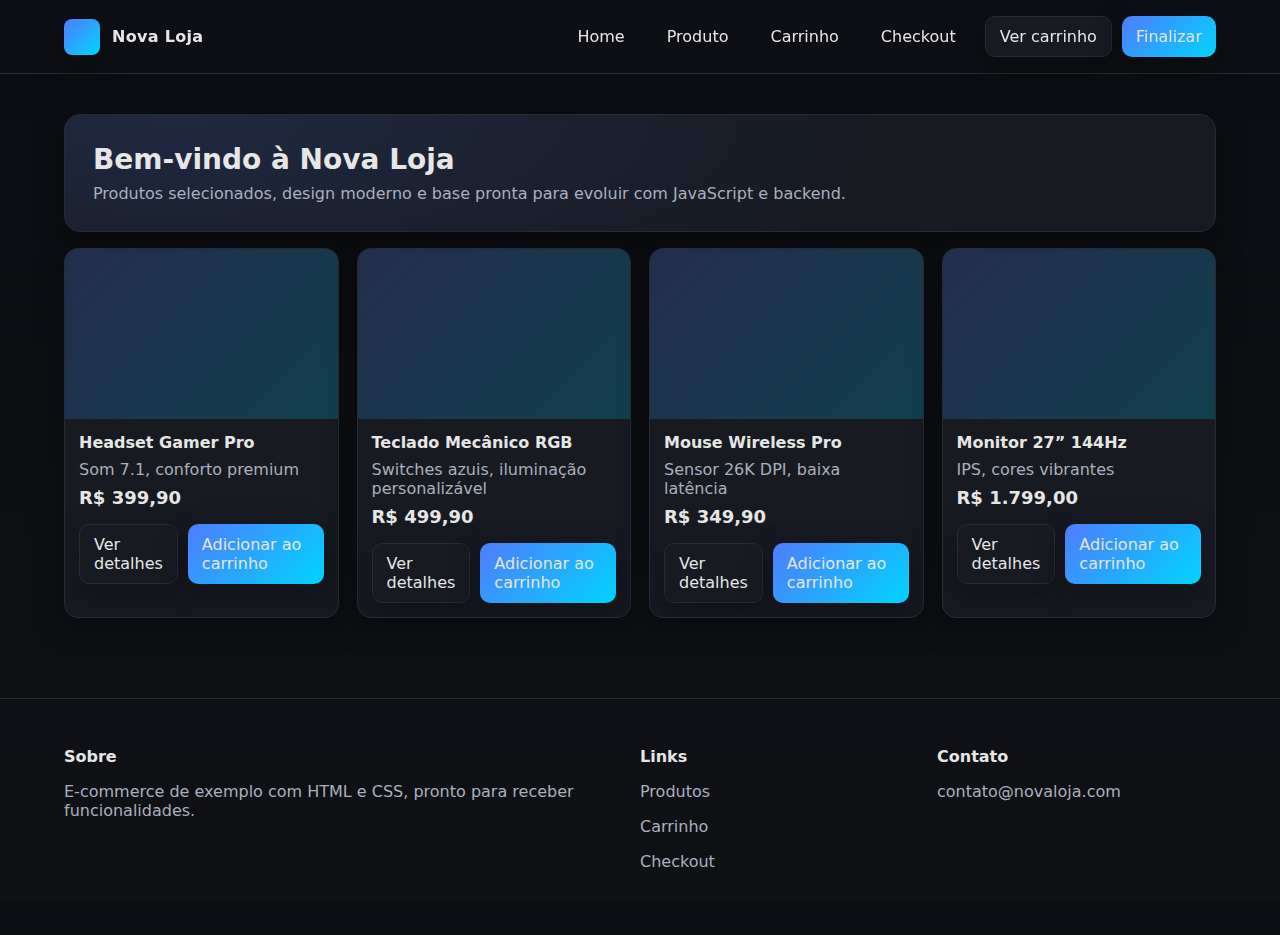
<file: index.html>
<!DOCTYPE html>
<html lang="pt-BR">
<head>
  <meta charset="UTF-8" />
  <meta name="viewport" content="width=device-width, initial-scale=1" />
  <title>Loja — Home</title>
  <link rel="stylesheet" href="./styles.css" />

  <!-- Google Tag Manager -->
<script>(function(w,d,s,l,i){w[l]=w[l]||[];w[l].push({'gtm.start':
new Date().getTime(),event:'gtm.js'});var f=d.getElementsByTagName(s)[0],
j=d.createElement(s),dl=l!='dataLayer'?'&l='+l:'';j.async=true;j.src=
'https://www.googletagmanager.com/gtm.js?id='+i+dl;f.parentNode.insertBefore(j,f);
})(window,document,'script','dataLayer','GTM-N86JH923');</script>
<!-- End Google Tag Manager -->

</head>
<body>

  <!-- Google Tag Manager (noscript) -->
<noscript><iframe src="https://www.googletagmanager.com/ns.html?id=GTM-N86JH923"
height="0" width="0" style="display:none;visibility:hidden"></iframe></noscript>
<!-- End Google Tag Manager (noscript) -->


  <header class="header">
    <div class="header-inner container">
      <div class="brand">
        <div class="logo"></div>
        <span>Nova Loja</span>
      </div>
      <nav class="nav">
        <a href="index.html">Home</a>
        <a href="./produtc.html">Produto</a>
        <a href="cart.html">Carrinho</a>
        <a href="checkout.html">Checkout</a>
      </nav>
      <div class="actions">
        <a class="btn" href="cart.html">Ver carrinho</a>
        <a class="btn btn-primary" href="checkout.html">Finalizar</a>
      </div>
    </div>
  </header>

  <section class="hero container">
    <div class="hero-card">
      <h1>Bem-vindo à Nova Loja</h1>
      <p>Produtos selecionados, design moderno e base pronta para evoluir com JavaScript e backend.</p>
    </div>
  </section>

  <section class="products container">
    <div class="grid">
      <!-- Produto 1 -->
      <article class="card">
        <div class="card-media"></div>
        <div class="card-body">
          <div class="card-title">Headset Gamer Pro</div>
          <div class="muted">Som 7.1, conforto premium</div>
          <div class="card-price">R$ 399,90</div>
          <div class="card-actions">
            <a class="btn" href="product.html">Ver detalhes</a>
            <a class="btn btn-primary" href="cart.html">Adicionar ao carrinho</a>
          </div>
        </div>
      </article>

      <!-- Produto 2 -->
      <article class="card">
        <div class="card-media"></div>
        <div class="card-body">
          <div class="card-title">Teclado Mecânico RGB</div>
          <div class="muted">Switches azuis, iluminação personalizável</div>
          <div class="card-price">R$ 499,90</div>
          <div class="card-actions">
            <a class="btn" href="product.html">Ver detalhes</a>
            <a class="btn btn-primary" href="cart.html">Adicionar ao carrinho</a>
          </div>
        </div>
      </article>

      <!-- Produto 3 -->
      <article class="card">
        <div class="card-media"></div>
        <div class="card-body">
          <div class="card-title">Mouse Wireless Pro</div>
          <div class="muted">Sensor 26K DPI, baixa latência</div>
          <div class="card-price">R$ 349,90</div>
          <div class="card-actions">
            <a class="btn" href="product.html">Ver detalhes</a>
            <a class="btn btn-primary" href="cart.html">Adicionar ao carrinho</a>
          </div>
        </div>
      </article>

      <!-- Produto 4 -->
      <article class="card">
        <div class="card-media"></div>
        <div class="card-body">
          <div class="card-title">Monitor 27” 144Hz</div>
          <div class="muted">IPS, cores vibrantes</div>
          <div class="card-price">R$ 1.799,00</div>
          <div class="card-actions">
            <a class="btn" href="product.html">Ver detalhes</a>
            <a class="btn btn-primary" href="cart.html">Adicionar ao carrinho</a>
          </div>
        </div>
      </article>
    </div>
  </section>

  <footer class="footer">
    <div class="footer-inner container">
      <div>
        <h4>Sobre</h4>
        <p class="muted">E-commerce de exemplo com HTML e CSS, pronto para receber funcionalidades.</p>
      </div>
      <div>
        <h4>Links</h4>
        <p><a href="product.html">Produtos</a></p>
        <p><a href="cart.html">Carrinho</a></p>
        <p><a href="checkout.html">Checkout</a></p>
      </div>
      <div>
        <h4>Contato</h4>
        <p class="muted">contato@novaloja.com</p>
      </div>
    </div>
  </footer>
</body>
</html>
</file>
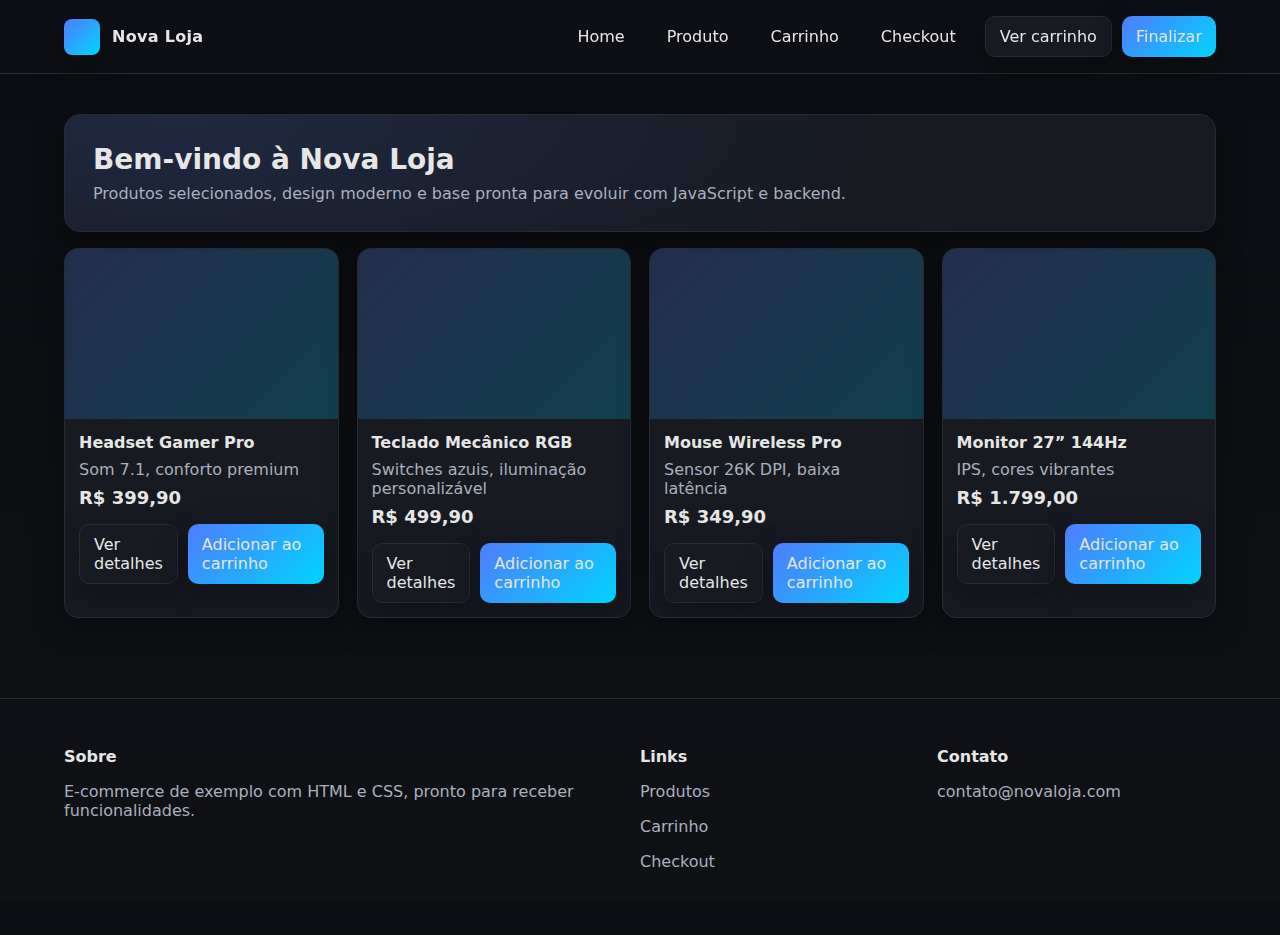
<file: Home/index.html>
<!DOCTYPE html>
<html lang="pt-BR">
<head>
  <meta charset="UTF-8" />
  <meta name="viewport" content="width=device-width, initial-scale=1" />
  <title>Loja — Home</title>
  <link rel="stylesheet" href="./styles.css" />

  <!-- Google Tag Manager -->
<script>(function(w,d,s,l,i){w[l]=w[l]||[];w[l].push({'gtm.start':
new Date().getTime(),event:'gtm.js'});var f=d.getElementsByTagName(s)[0],
j=d.createElement(s),dl=l!='dataLayer'?'&l='+l:'';j.async=true;j.src=
'https://www.googletagmanager.com/gtm.js?id='+i+dl;f.parentNode.insertBefore(j,f);
})(window,document,'script','dataLayer','GTM-N86JH923');</script>
<!-- End Google Tag Manager -->

</head>
<body>

  <!-- Google Tag Manager (noscript) -->
<noscript><iframe src="https://www.googletagmanager.com/ns.html?id=GTM-N86JH923"
height="0" width="0" style="display:none;visibility:hidden"></iframe></noscript>
<!-- End Google Tag Manager (noscript) -->


  <header class="header">
    <div class="header-inner container">
      <div class="brand">
        <div class="logo"></div>
        <span>Nova Loja</span>
      </div>
      <nav class="nav">
        <a href="index.html">Home</a>
        <a href="../Product/produtc.html">Produto</a>
        <a href="cart.html">Carrinho</a>
        <a href="checkout.html">Checkout</a>
      </nav>
      <div class="actions">
        <a class="btn" href="cart.html">Ver carrinho</a>
        <a class="btn btn-primary" href="checkout.html">Finalizar</a>
      </div>
    </div>
  </header>

  <section class="hero container">
    <div class="hero-card">
      <h1>Bem-vindo à Nova Loja</h1>
      <p>Produtos selecionados, design moderno e base pronta para evoluir com JavaScript e backend.</p>
    </div>
  </section>

  <section class="products container">
    <div class="grid">
      <!-- Produto 1 -->
      <article class="card">
        <div class="card-media"></div>
        <div class="card-body">
          <div class="card-title">Headset Gamer Pro</div>
          <div class="muted">Som 7.1, conforto premium</div>
          <div class="card-price">R$ 399,90</div>
          <div class="card-actions">
            <a class="btn" href="product.html">Ver detalhes</a>
            <a class="btn btn-primary" href="cart.html">Adicionar ao carrinho</a>
          </div>
        </div>
      </article>

      <!-- Produto 2 -->
      <article class="card">
        <div class="card-media"></div>
        <div class="card-body">
          <div class="card-title">Teclado Mecânico RGB</div>
          <div class="muted">Switches azuis, iluminação personalizável</div>
          <div class="card-price">R$ 499,90</div>
          <div class="card-actions">
            <a class="btn" href="product.html">Ver detalhes</a>
            <a class="btn btn-primary" href="cart.html">Adicionar ao carrinho</a>
          </div>
        </div>
      </article>

      <!-- Produto 3 -->
      <article class="card">
        <div class="card-media"></div>
        <div class="card-body">
          <div class="card-title">Mouse Wireless Pro</div>
          <div class="muted">Sensor 26K DPI, baixa latência</div>
          <div class="card-price">R$ 349,90</div>
          <div class="card-actions">
            <a class="btn" href="product.html">Ver detalhes</a>
            <a class="btn btn-primary" href="cart.html">Adicionar ao carrinho</a>
          </div>
        </div>
      </article>

      <!-- Produto 4 -->
      <article class="card">
        <div class="card-media"></div>
        <div class="card-body">
          <div class="card-title">Monitor 27” 144Hz</div>
          <div class="muted">IPS, cores vibrantes</div>
          <div class="card-price">R$ 1.799,00</div>
          <div class="card-actions">
            <a class="btn" href="product.html">Ver detalhes</a>
            <a class="btn btn-primary" href="cart.html">Adicionar ao carrinho</a>
          </div>
        </div>
      </article>
    </div>
  </section>

  <footer class="footer">
    <div class="footer-inner container">
      <div>
        <h4>Sobre</h4>
        <p class="muted">E-commerce de exemplo com HTML e CSS, pronto para receber funcionalidades.</p>
      </div>
      <div>
        <h4>Links</h4>
        <p><a href="product.html">Produtos</a></p>
        <p><a href="cart.html">Carrinho</a></p>
        <p><a href="checkout.html">Checkout</a></p>
      </div>
      <div>
        <h4>Contato</h4>
        <p class="muted">contato@novaloja.com</p>
      </div>
    </div>
  </footer>
</body>
</html>
</file>
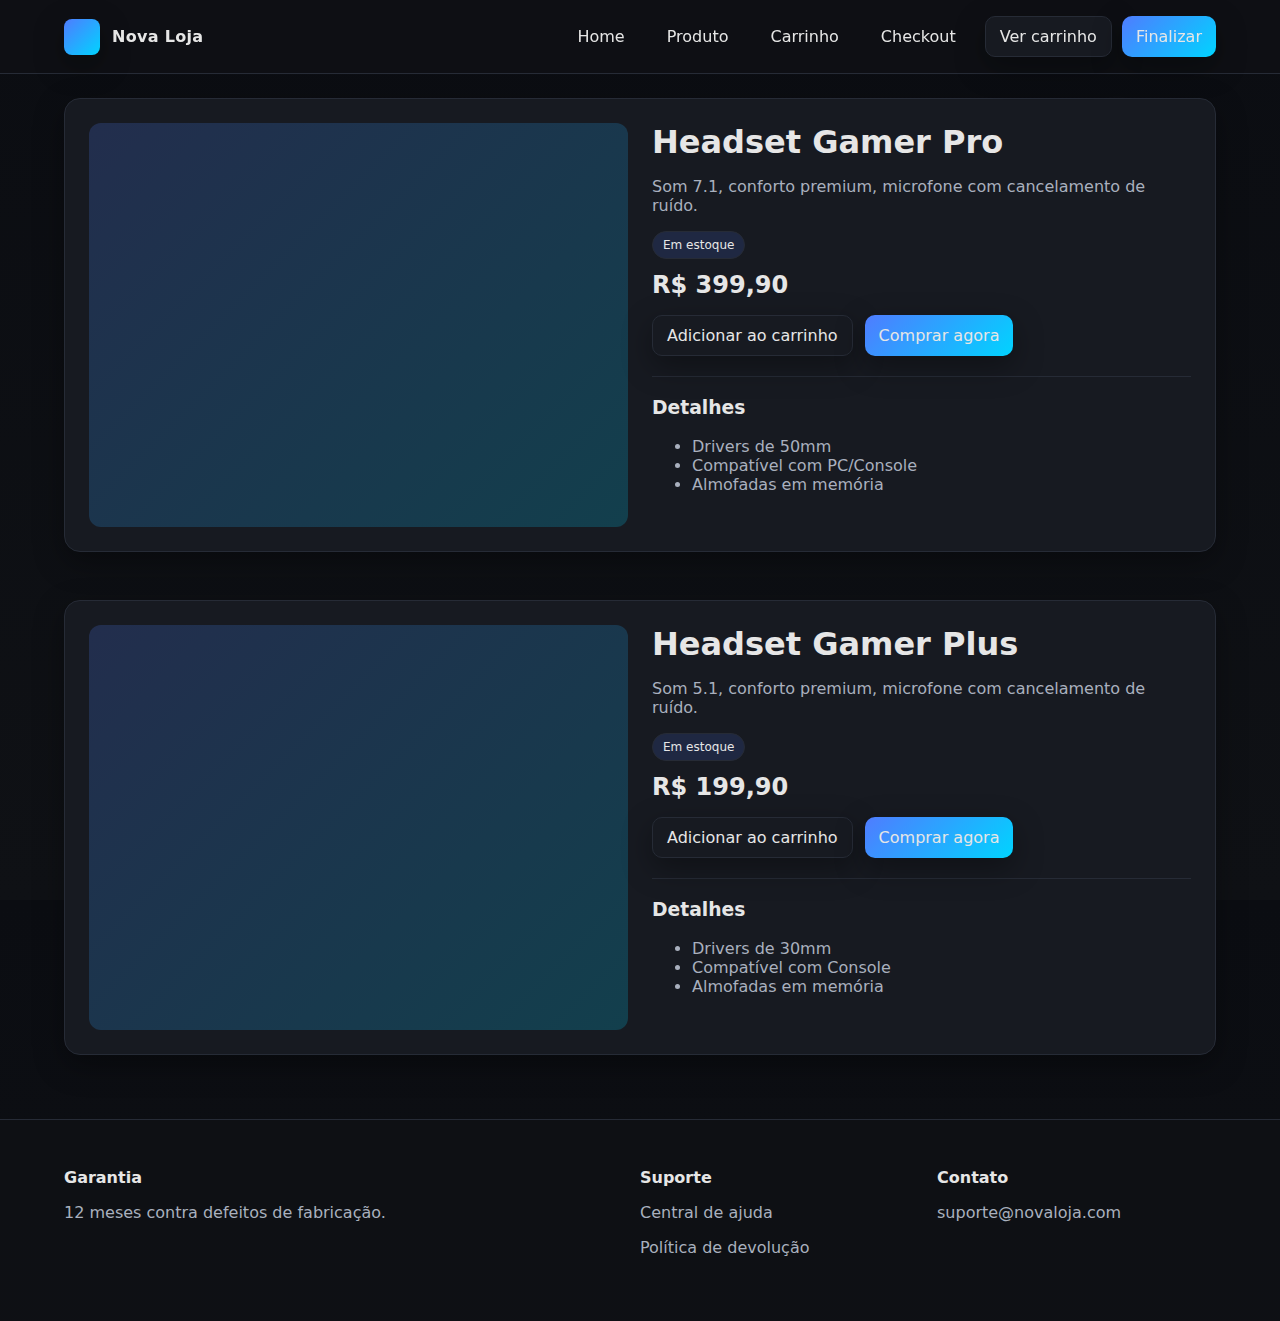
<file: produtc.html>
<!DOCTYPE html>
<html lang="pt-BR">
<head>
  <meta charset="UTF-8" />
  <meta name="viewport" content="width=device-width, initial-scale=1" />
  <title>Produto — Headset Gamer Pro</title>
  <link rel="stylesheet" href="./styles.css" />
  <link rel="stylesheet" href="./product.css" />
</head>
<body>
  <header class="header">
    <div class="header-inner container">
      <div class="brand">
        <div class="logo"></div>
        <span>Nova Loja</span>
      </div>
      <nav class="nav">
        <a href="./index.html">Home</a>
        <a href="produtc.html">Produto</a>
        <a href="cart.html">Carrinho</a>
        <a href="checkout.html">Checkout</a>
      </nav>
      <div class="actions">
        <a class="btn" href="cart.html">Ver carrinho</a>
        <a class="btn btn-primary" href="checkout.html">Finalizar</a>
      </div>
    </div>
  </header>

  <section class="section container">
    <div class="product-card">
      <div class="product-image"></div>
      <div class="product-info">
        <h1>Headset Gamer Pro</h1>
        <p class="muted">Som 7.1, conforto premium, microfone com cancelamento de ruído.</p>
        <span class="badge">Em estoque</span>
        <h2 class="price">R$ 399,90</h2>
        <div class="product-actions">
          <a class="btn" href="cart.html">Adicionar ao carrinho</a>
          <a class="btn btn-primary" href="checkout.html">Comprar agora</a>
        </div>
        <hr>
        <h3>Detalhes</h3>
        <ul class="muted">
          <li>Drivers de 50mm</li>
          <li>Compatível com PC/Console</li>
          <li>Almofadas em memória</li>
        </ul>
      </div>
    </div>
  </section>

  <section class="section container">
    <div class="product-card">
      <div class="product-image"></div>
      <div class="product-info">
        <h1>Headset Gamer Plus</h1>
        <p class="muted">Som 5.1, conforto premium, microfone com cancelamento de ruído.</p>
        <span class="badge">Em estoque</span>
        <h2 class="price">R$ 199,90</h2>
        <div class="product-actions">
          <a class="btn" href="cart.html">Adicionar ao carrinho</a>
          <a class="btn btn-primary" href="checkout.html">Comprar agora</a>
        </div>
        <hr>
        <h3>Detalhes</h3>
        <ul class="muted">
          <li>Drivers de 30mm</li>
          <li>Compatível com Console</li>
          <li>Almofadas em memória</li>
        </ul>
      </div>
    </div>
  </section>

  <footer class="footer">
    <div class="footer-inner container">
      <div>
        <h4>Garantia</h4>
        <p class="muted">12 meses contra defeitos de fabricação.</p>
      </div>
      <div>
        <h4>Suporte</h4>
        <p><a href="#">Central de ajuda</a></p>
        <p><a href="#">Política de devolução</a></p>
      </div>
      <div>
        <h4>Contato</h4>
        <p class="muted">suporte@novaloja.com</p>
      </div>
    </div>
  </footer>
</body>
</html>
</file>
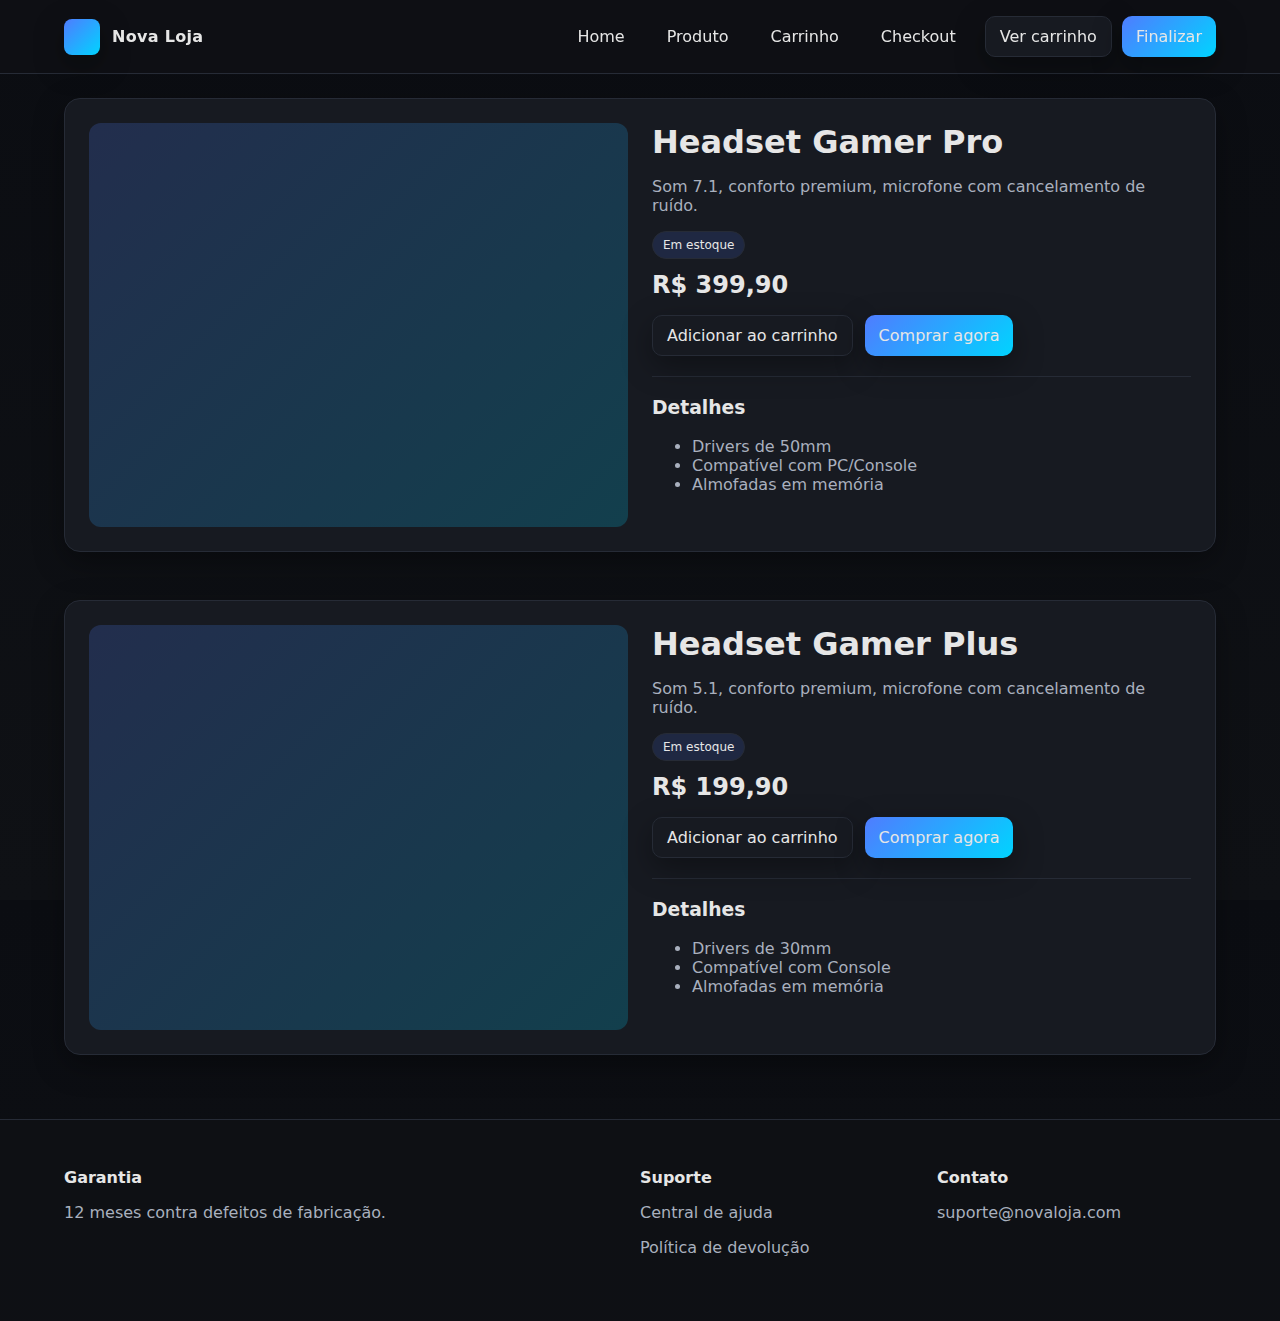
<file: Product/produtc.html>
<!DOCTYPE html>
<html lang="pt-BR">
<head>
  <meta charset="UTF-8" />
  <meta name="viewport" content="width=device-width, initial-scale=1" />
  <title>Produto — Headset Gamer Pro</title>
  <link rel="stylesheet" href="../Home/styles.css" />
  <link rel="stylesheet" href="./product.css" />
</head>
<body>
  <header class="header">
    <div class="header-inner container">
      <div class="brand">
        <div class="logo"></div>
        <span>Nova Loja</span>
      </div>
      <nav class="nav">
        <a href="../Home/index.html">Home</a>
        <a href="produtc.html">Produto</a>
        <a href="cart.html">Carrinho</a>
        <a href="checkout.html">Checkout</a>
      </nav>
      <div class="actions">
        <a class="btn" href="cart.html">Ver carrinho</a>
        <a class="btn btn-primary" href="checkout.html">Finalizar</a>
      </div>
    </div>
  </header>

  <section class="section container">
    <div class="product-card">
      <div class="product-image"></div>
      <div class="product-info">
        <h1>Headset Gamer Pro</h1>
        <p class="muted">Som 7.1, conforto premium, microfone com cancelamento de ruído.</p>
        <span class="badge">Em estoque</span>
        <h2 class="price">R$ 399,90</h2>
        <div class="product-actions">
          <a class="btn" href="cart.html">Adicionar ao carrinho</a>
          <a class="btn btn-primary" href="checkout.html">Comprar agora</a>
        </div>
        <hr>
        <h3>Detalhes</h3>
        <ul class="muted">
          <li>Drivers de 50mm</li>
          <li>Compatível com PC/Console</li>
          <li>Almofadas em memória</li>
        </ul>
      </div>
    </div>
  </section>

  <section class="section container">
    <div class="product-card">
      <div class="product-image"></div>
      <div class="product-info">
        <h1>Headset Gamer Plus</h1>
        <p class="muted">Som 5.1, conforto premium, microfone com cancelamento de ruído.</p>
        <span class="badge">Em estoque</span>
        <h2 class="price">R$ 199,90</h2>
        <div class="product-actions">
          <a class="btn" href="cart.html">Adicionar ao carrinho</a>
          <a class="btn btn-primary" href="checkout.html">Comprar agora</a>
        </div>
        <hr>
        <h3>Detalhes</h3>
        <ul class="muted">
          <li>Drivers de 30mm</li>
          <li>Compatível com Console</li>
          <li>Almofadas em memória</li>
        </ul>
      </div>
    </div>
  </section>

  <footer class="footer">
    <div class="footer-inner container">
      <div>
        <h4>Garantia</h4>
        <p class="muted">12 meses contra defeitos de fabricação.</p>
      </div>
      <div>
        <h4>Suporte</h4>
        <p><a href="#">Central de ajuda</a></p>
        <p><a href="#">Política de devolução</a></p>
      </div>
      <div>
        <h4>Contato</h4>
        <p class="muted">suporte@novaloja.com</p>
      </div>
    </div>
  </footer>
</body>
</html>
</file>
<file: styles.css>
:root {
  --bg: #0f1115;
  --card: #171a21;
  --text: #e6e6e6;
  --muted: #a9b0be;
  --primary: #4f7cff;
  --primary-700: #3b63d6;
  --accent: #00d4ff;
  --success: #2ecc71;
  --danger: #ff5c5c;
  --border: #262b36;
  --shadow: 0 10px 30px rgba(0,0,0,0.35);
}

* { box-sizing: border-box; }
html, body { height: 100%; }
body {
  margin: 0;
  font-family: Inter, system-ui, -apple-system, Segoe UI, Roboto, Arial, sans-serif;
  background: linear-gradient(180deg, #0b0d12 0%, #0f1115 100%);
  color: var(--text);
}

/* Layout */
.container {
  width: 100%;
  max-width: 1200px;
  margin: 0 auto;
  padding: 24px;
}

/* Header */
.header {
  position: sticky;
  top: 0;
  z-index: 50;
  backdrop-filter: blur(8px);
  background: rgba(15,17,21,0.7);
  border-bottom: 1px solid var(--border);
}
.header-inner {
  display: grid;
  grid-template-columns: 1fr auto auto;
  gap: 16px;
  align-items: center;
  padding: 16px 24px;
}
.brand {
  display: flex;
  align-items: center;
  gap: 12px;
  font-weight: 700;
  letter-spacing: 0.3px;
}
.brand .logo {
  width: 36px;
  height: 36px;
  border-radius: 8px;
  background: linear-gradient(135deg, var(--primary), var(--accent));
  box-shadow: var(--shadow);
}
.nav {
  display: flex;
  gap: 16px;
}
.nav a {
  color: var(--text);
  text-decoration: none;
  padding: 10px 12px;
  border-radius: 8px;
  border: 1px solid transparent;
}
.nav a:hover {
  border-color: var(--border);
  background: rgba(23,26,33,0.6);
}
.actions {
  display: flex;
  gap: 10px;
}
.btn {
  display: inline-flex;
  align-items: center;
  gap: 8px;
  padding: 10px 14px;
  border-radius: 10px;
  border: 1px solid var(--border);
  background: var(--card);
  color: var(--text);
  text-decoration: none;
  box-shadow: var(--shadow);
}
.btn-primary {
  background: linear-gradient(135deg, var(--primary), var(--accent));
  border: none;
}
.btn:hover { opacity: 0.95; }

/* Hero */
.hero {
  padding: 40px 24px 8px;
}
.hero-card {
  border: 1px solid var(--border);
  background: radial-gradient(1200px 400px at 10% 0%, rgba(79,124,255,0.15) 0%, rgba(0,0,0,0) 60%), var(--card);
  border-radius: 16px;
  padding: 28px;
  box-shadow: var(--shadow);
}
.hero h1 {
  margin: 0 0 8px;
  font-size: 28px;
}
.hero p {
  margin: 0;
  color: var(--muted);
}

/* Grid de produtos */
.products {
  padding: 8px 24px 40px;
}
.grid {
  display: grid;
  grid-template-columns: repeat(4, 1fr);
  gap: 18px;
}
@media (max-width: 1024px) {
  .grid { grid-template-columns: repeat(3, 1fr); }
}
@media (max-width: 768px) {
  .grid { grid-template-columns: repeat(2, 1fr); }
}
@media (max-width: 520px) {
  .grid { grid-template-columns: 1fr; }
}
.card {
  border: 1px solid var(--border);
  background: var(--card);
  border-radius: 14px;
  overflow: hidden;
  box-shadow: var(--shadow);
  display: flex;
  flex-direction: column;
}
.card-media {
  aspect-ratio: 16/10;
  background: linear-gradient(135deg, rgba(79,124,255,0.2), rgba(0,212,255,0.2));
}
.card-body {
  padding: 14px;
  display: flex;
  flex-direction: column;
  gap: 8px;
}
.card-title {
  font-weight: 600;
}
.card-price {
  font-size: 18px;
  font-weight: 700;
}
.card-actions {
  display: flex;
  gap: 10px;
  margin-top: 8px;
}

/* Carrinho e checkout */
.section {
  padding: 24px;
}
.panel {
  border: 1px solid var(--border);
  background: var(--card);
  border-radius: 14px;
  padding: 18px;
  box-shadow: var(--shadow);
}
.list {
  display: grid;
  gap: 12px;
}
.list-item {
  display: grid;
  grid-template-columns: 64px 1fr auto;
  gap: 12px;
  align-items: center;
  padding: 10px;
  border-radius: 10px;
  border: 1px dashed var(--border);
}
.thumb {
  width: 64px;
  height: 64px;
  border-radius: 10px;
  background: linear-gradient(135deg, rgba(79,124,255,0.2), rgba(0,212,255,0.2));
}
.item-info {
  display: flex;
  flex-direction: column;
  gap: 4px;
}
.item-actions {
  display: flex;
  flex-direction: column;
  align-items: end;
  gap: 8px;
}
.price {
  font-weight: 700;
}
.muted { color: var(--muted); }

/* Rodapé */
.footer {
  border-top: 1px solid var(--border);
  background: rgba(15,17,21,0.7);
  padding: 24px;
  margin-top: 40px;
}
.footer-inner {
  display: grid;
  grid-template-columns: 2fr 1fr 1fr;
  gap: 18px;
}
.footer h4 { margin: 0 0 8px; }
.footer a {
  color: var(--muted);
  text-decoration: none;
}
.footer a:hover { color: var(--text); }

/* Formulários */
.input, .select {
  width: 100%;
  padding: 12px 14px;
  border-radius: 10px;
  border: 1px solid var(--border);
  background: #12151b;
  color: var(--text);
}
.row {
  display: grid;
  grid-template-columns: 1fr 1fr;
  gap: 12px;
}
@media (max-width: 640px) {
  .row { grid-template-columns: 1fr; }
}
.badge {
  display: inline-block;
  padding: 6px 10px;
  border-radius: 999px;
  background: rgba(79,124,255,0.15);
  border: 1px solid var(--border);
  color: var(--text);
  font-size: 12px;
}
</file>
<file: Home/styles.css>
:root {
  --bg: #0f1115;
  --card: #171a21;
  --text: #e6e6e6;
  --muted: #a9b0be;
  --primary: #4f7cff;
  --primary-700: #3b63d6;
  --accent: #00d4ff;
  --success: #2ecc71;
  --danger: #ff5c5c;
  --border: #262b36;
  --shadow: 0 10px 30px rgba(0,0,0,0.35);
}

* { box-sizing: border-box; }
html, body { height: 100%; }
body {
  margin: 0;
  font-family: Inter, system-ui, -apple-system, Segoe UI, Roboto, Arial, sans-serif;
  background: linear-gradient(180deg, #0b0d12 0%, #0f1115 100%);
  color: var(--text);
}

/* Layout */
.container {
  width: 100%;
  max-width: 1200px;
  margin: 0 auto;
  padding: 24px;
}

/* Header */
.header {
  position: sticky;
  top: 0;
  z-index: 50;
  backdrop-filter: blur(8px);
  background: rgba(15,17,21,0.7);
  border-bottom: 1px solid var(--border);
}
.header-inner {
  display: grid;
  grid-template-columns: 1fr auto auto;
  gap: 16px;
  align-items: center;
  padding: 16px 24px;
}
.brand {
  display: flex;
  align-items: center;
  gap: 12px;
  font-weight: 700;
  letter-spacing: 0.3px;
}
.brand .logo {
  width: 36px;
  height: 36px;
  border-radius: 8px;
  background: linear-gradient(135deg, var(--primary), var(--accent));
  box-shadow: var(--shadow);
}
.nav {
  display: flex;
  gap: 16px;
}
.nav a {
  color: var(--text);
  text-decoration: none;
  padding: 10px 12px;
  border-radius: 8px;
  border: 1px solid transparent;
}
.nav a:hover {
  border-color: var(--border);
  background: rgba(23,26,33,0.6);
}
.actions {
  display: flex;
  gap: 10px;
}
.btn {
  display: inline-flex;
  align-items: center;
  gap: 8px;
  padding: 10px 14px;
  border-radius: 10px;
  border: 1px solid var(--border);
  background: var(--card);
  color: var(--text);
  text-decoration: none;
  box-shadow: var(--shadow);
}
.btn-primary {
  background: linear-gradient(135deg, var(--primary), var(--accent));
  border: none;
}
.btn:hover { opacity: 0.95; }

/* Hero */
.hero {
  padding: 40px 24px 8px;
}
.hero-card {
  border: 1px solid var(--border);
  background: radial-gradient(1200px 400px at 10% 0%, rgba(79,124,255,0.15) 0%, rgba(0,0,0,0) 60%), var(--card);
  border-radius: 16px;
  padding: 28px;
  box-shadow: var(--shadow);
}
.hero h1 {
  margin: 0 0 8px;
  font-size: 28px;
}
.hero p {
  margin: 0;
  color: var(--muted);
}

/* Grid de produtos */
.products {
  padding: 8px 24px 40px;
}
.grid {
  display: grid;
  grid-template-columns: repeat(4, 1fr);
  gap: 18px;
}
@media (max-width: 1024px) {
  .grid { grid-template-columns: repeat(3, 1fr); }
}
@media (max-width: 768px) {
  .grid { grid-template-columns: repeat(2, 1fr); }
}
@media (max-width: 520px) {
  .grid { grid-template-columns: 1fr; }
}
.card {
  border: 1px solid var(--border);
  background: var(--card);
  border-radius: 14px;
  overflow: hidden;
  box-shadow: var(--shadow);
  display: flex;
  flex-direction: column;
}
.card-media {
  aspect-ratio: 16/10;
  background: linear-gradient(135deg, rgba(79,124,255,0.2), rgba(0,212,255,0.2));
}
.card-body {
  padding: 14px;
  display: flex;
  flex-direction: column;
  gap: 8px;
}
.card-title {
  font-weight: 600;
}
.card-price {
  font-size: 18px;
  font-weight: 700;
}
.card-actions {
  display: flex;
  gap: 10px;
  margin-top: 8px;
}

/* Carrinho e checkout */
.section {
  padding: 24px;
}
.panel {
  border: 1px solid var(--border);
  background: var(--card);
  border-radius: 14px;
  padding: 18px;
  box-shadow: var(--shadow);
}
.list {
  display: grid;
  gap: 12px;
}
.list-item {
  display: grid;
  grid-template-columns: 64px 1fr auto;
  gap: 12px;
  align-items: center;
  padding: 10px;
  border-radius: 10px;
  border: 1px dashed var(--border);
}
.thumb {
  width: 64px;
  height: 64px;
  border-radius: 10px;
  background: linear-gradient(135deg, rgba(79,124,255,0.2), rgba(0,212,255,0.2));
}
.item-info {
  display: flex;
  flex-direction: column;
  gap: 4px;
}
.item-actions {
  display: flex;
  flex-direction: column;
  align-items: end;
  gap: 8px;
}
.price {
  font-weight: 700;
}
.muted { color: var(--muted); }

/* Rodapé */
.footer {
  border-top: 1px solid var(--border);
  background: rgba(15,17,21,0.7);
  padding: 24px;
  margin-top: 40px;
}
.footer-inner {
  display: grid;
  grid-template-columns: 2fr 1fr 1fr;
  gap: 18px;
}
.footer h4 { margin: 0 0 8px; }
.footer a {
  color: var(--muted);
  text-decoration: none;
}
.footer a:hover { color: var(--text); }

/* Formulários */
.input, .select {
  width: 100%;
  padding: 12px 14px;
  border-radius: 10px;
  border: 1px solid var(--border);
  background: #12151b;
  color: var(--text);
}
.row {
  display: grid;
  grid-template-columns: 1fr 1fr;
  gap: 12px;
}
@media (max-width: 640px) {
  .row { grid-template-columns: 1fr; }
}
.badge {
  display: inline-block;
  padding: 6px 10px;
  border-radius: 999px;
  background: rgba(79,124,255,0.15);
  border: 1px solid var(--border);
  color: var(--text);
  font-size: 12px;
}
</file>
<file: product.css>
/* Estilos específicos da página de produto */

.product-card {
  display: grid;
  grid-template-columns: 1fr 1fr;
  gap: 24px;
  border: 1px solid var(--border);
  background: var(--card);
  border-radius: 16px;
  padding: 24px;
  box-shadow: var(--shadow);
}

.product-image {
  aspect-ratio: 4/3;
  border-radius: 12px;
  background: linear-gradient(135deg, rgba(79,124,255,0.2), rgba(0,212,255,0.2));
}

.product-info h1 {
  margin: 0 0 8px;
}

.product-info .price {
  font-size: 24px;
  font-weight: 700;
  margin: 12px 0;
}

.product-actions {
  display: flex;
  gap: 12px;
  margin: 16px 0;
}

.product-info hr {
  border: none;
  border-top: 1px solid var(--border);
  margin: 20px 0;
}

@media (max-width: 768px) {
  .product-card {
    grid-template-columns: 1fr;
  }
}
</file>
<file: Product/product.css>
/* Estilos específicos da página de produto */

.product-card {
  display: grid;
  grid-template-columns: 1fr 1fr;
  gap: 24px;
  border: 1px solid var(--border);
  background: var(--card);
  border-radius: 16px;
  padding: 24px;
  box-shadow: var(--shadow);
}

.product-image {
  aspect-ratio: 4/3;
  border-radius: 12px;
  background: linear-gradient(135deg, rgba(79,124,255,0.2), rgba(0,212,255,0.2));
}

.product-info h1 {
  margin: 0 0 8px;
}

.product-info .price {
  font-size: 24px;
  font-weight: 700;
  margin: 12px 0;
}

.product-actions {
  display: flex;
  gap: 12px;
  margin: 16px 0;
}

.product-info hr {
  border: none;
  border-top: 1px solid var(--border);
  margin: 20px 0;
}

@media (max-width: 768px) {
  .product-card {
    grid-template-columns: 1fr;
  }
}
</file>
